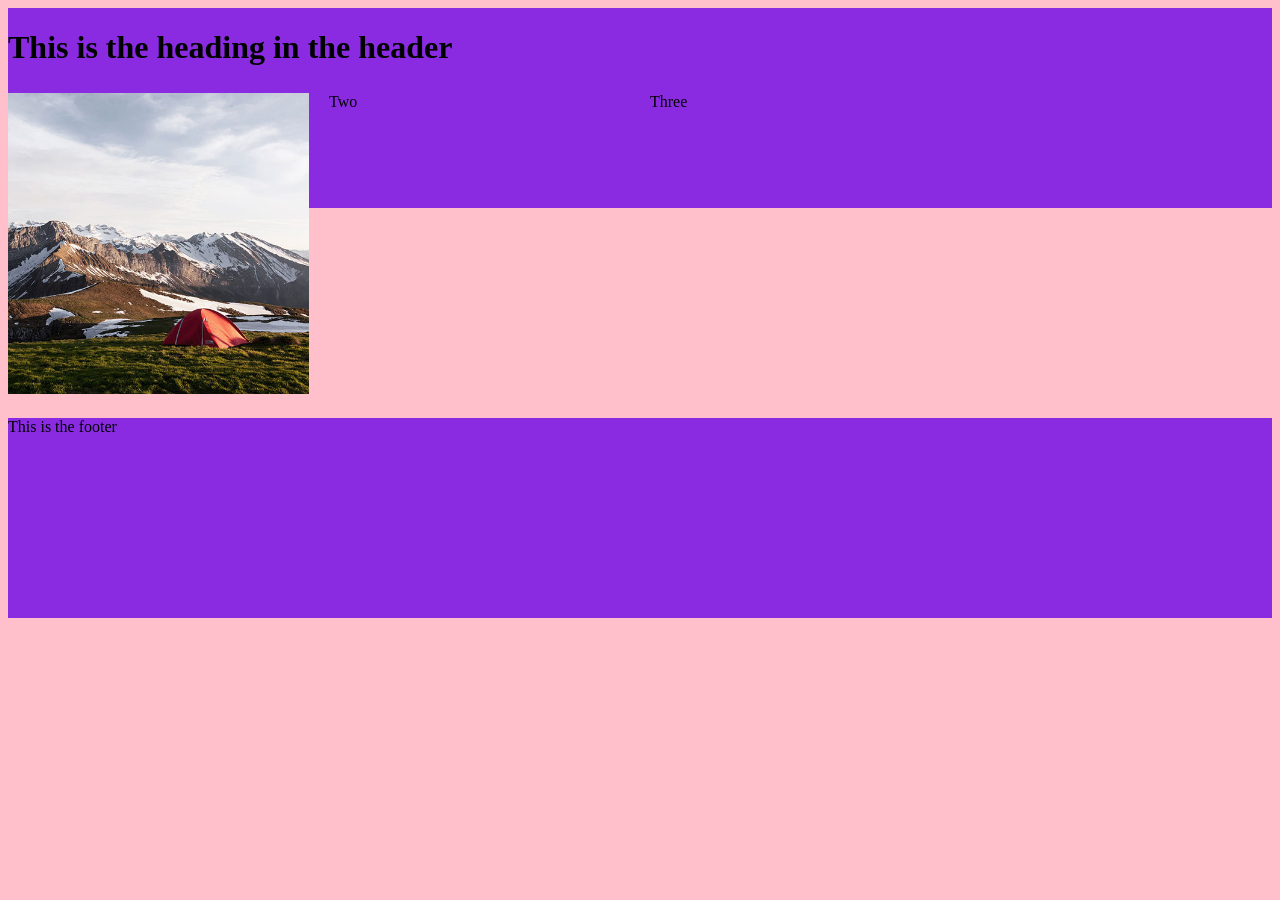
<file: week4ice/index.html>
<!--Grids ONLY control children! Not grandchildren.
If in main: header section, footer-->

<!DOCTYPE html>
<html lang="en">
<head>
    <meta charset="UTF-8">
    <meta name="viewport" content="width=device-width, initial-scale=1.0">
    <title>Grids and other stuff</title>
    <link rel="stylesheet" href="styles/style.css">
</head>
<body>
    <main>
        <header>
            <h1>This is the heading in the header</h1>
        </header>
        <section><img src="../wwr/images/camping.jpg" alt="Camping"></section>
        <section>Two</section>
        <section>Three</section>

        <footer>This is the footer</footer>
    </main>
</body>
</html>
</file>
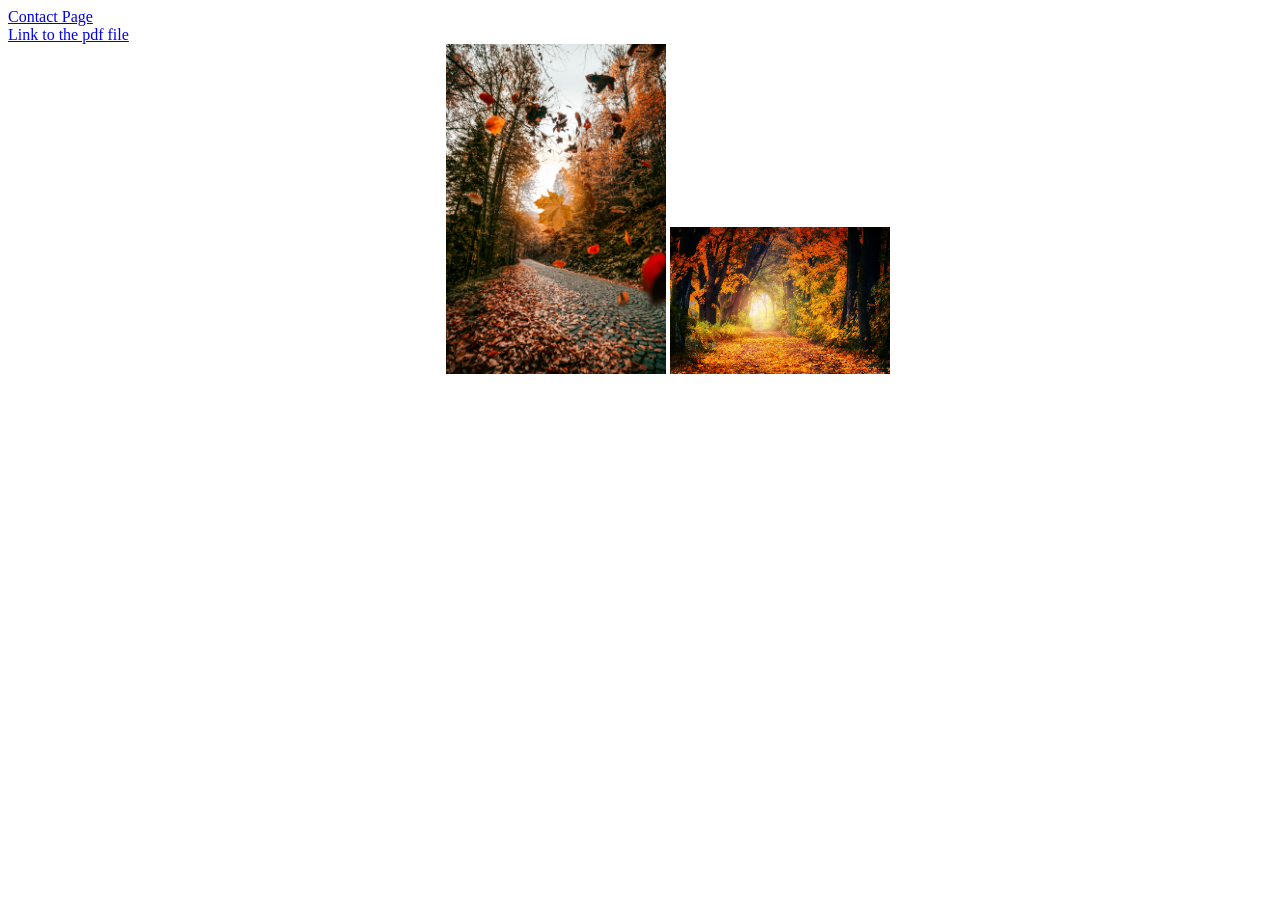
<file: week_3_example/index.html>
<!DOCTYPE html>
<html lang="en">
<head>
    <meta charset="UTF-8">
    <meta name="viewport" content="width=device-width, initial-scale=1.0">
    <title>Document</title>
    <link rel="stylesheet" href="styles/style.css">
</head>
<body>
    <a href="contact.html">Contact Page</a><br>
    <a href="pdfs/thispdf.html" target="_blank">Link to the pdf file</a>
    <article>
    <img src="image1.jpg" alt="This is a picuture of a fall road.">
    <img src="images/image2.jpg" alt="Bright fall road.">
    </article>
    
    <!--
    for block items, centering is margin: 0 auto;
    for inline items, centering is text-align: center;
    example, say you centered the box with margin 0 auto, butr the text
    is still to the lft, use text align center. 
    -->

    

</body>
</html>
</file>
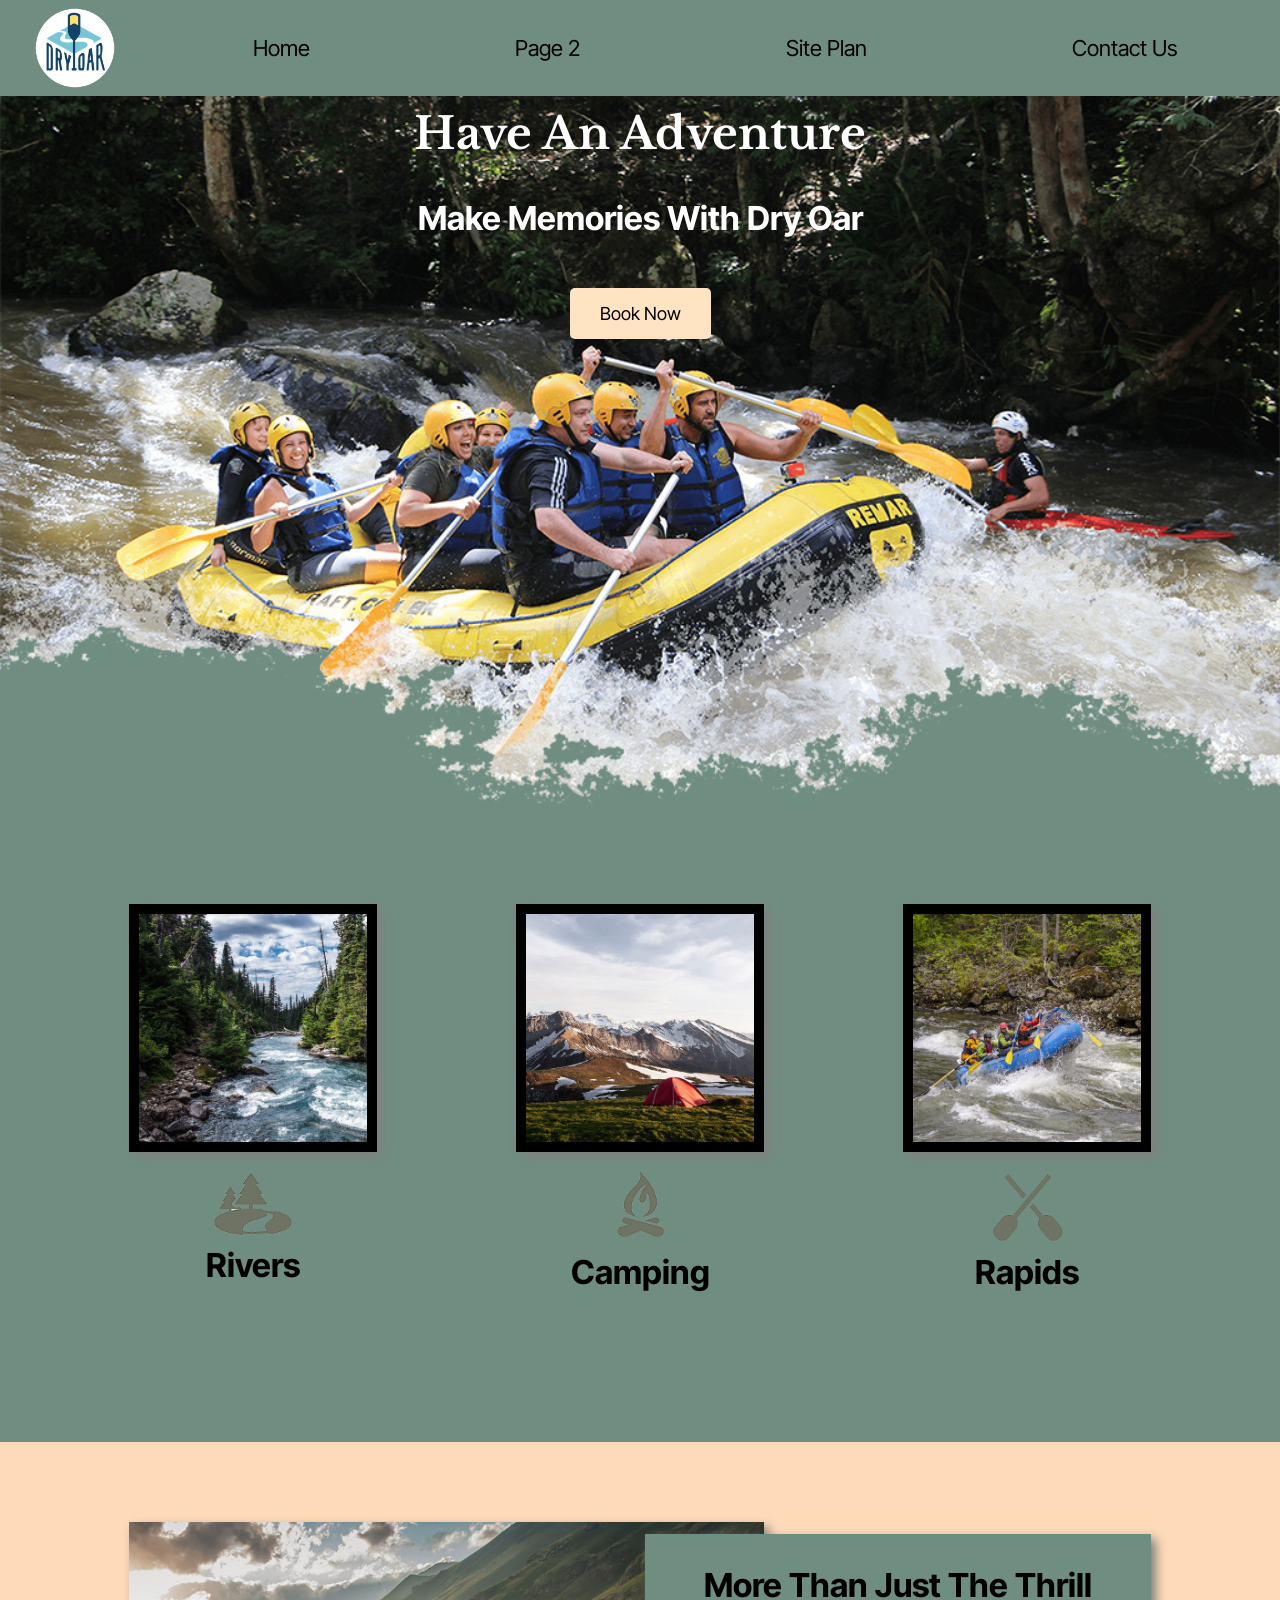
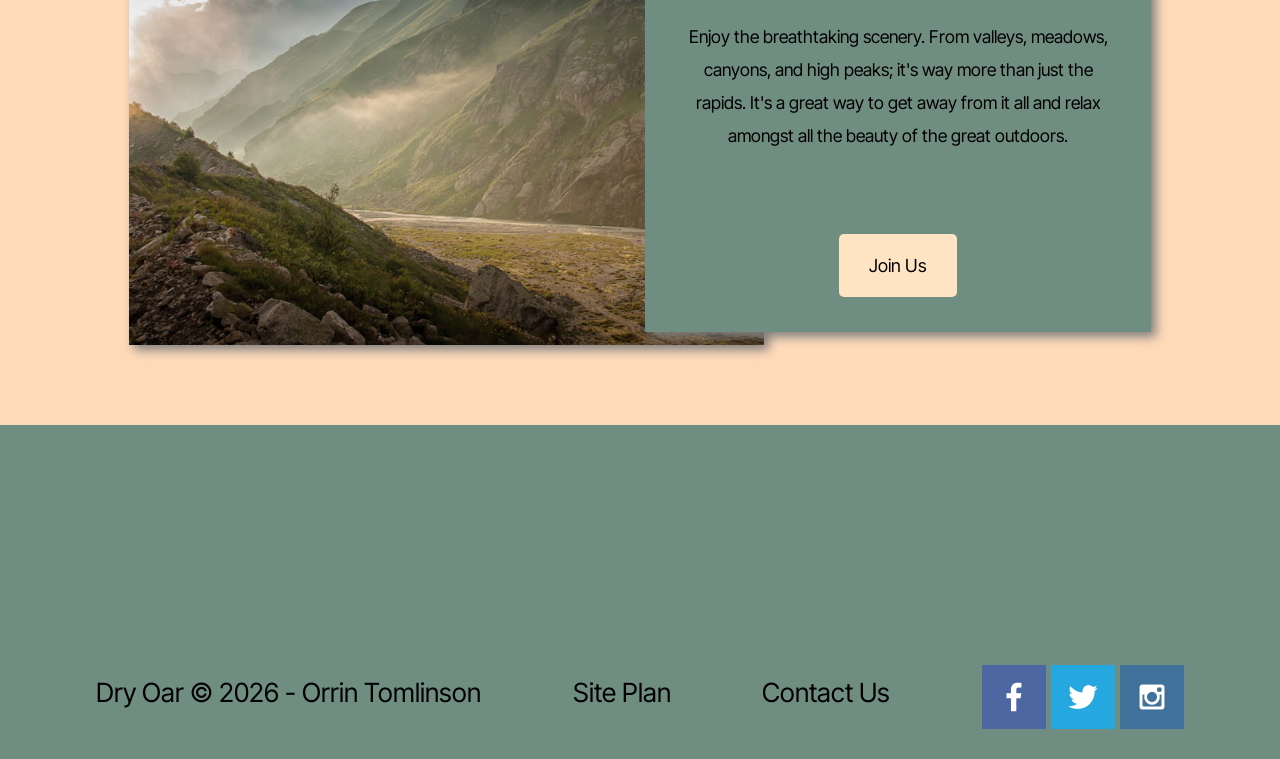
<file: wwr/index.html>
<!DOCTYPE html>
<html lang="en">
<head>
    <meta charset="UTF-8">
    <meta name="viewport" content="width=device-width, initial-scale=1.0">
    <title>Dry Oar Rafting</title>
    <link rel="stylesheet" href="styles/style.css">
    <link rel="preconnect" href="https://fonts.googleapis.com">
    <link rel="preconnect" href="https://fonts.gstatic.com" crossorigin>
    <link href="https://fonts.googleapis.com/css2?family=Inter+Tight:wght@400;700;900&display=swap" rel="stylesheet">
</head>
<body>
    <div id="content">
        <header>
            <a id="logo_link" href="index.html">
                <img class="logo" src="images/logo.png" alt="Dry Oar Logo">
            </a>
            <nav>
                <a href = "index.html" target="_blank">Home</a>
                <a href = "#">Page 2</a>
                <a href = "site_plan_rafting.html" target="_blank">Site Plan</a>
                <a href = "contactus.html" target="_blank">Contact Us</a>
            </nav>
        </header>
        <div id="hero">
            <div id="hero-box">
                <img id="hero-img" src="images/hero.png" alt="People enjoying white water rafting">
            </div>
            <section id="hero-msg">
                <h1 class="home-title">Have An Adventure</h1>
                <h2>Make Memories With Dry Oar</h2>
                <div class="button-box">
                    <a class="book" href="contactus.html">Book Now</a>
                </div>
            </section>
        </div>
        <!--This section is from Part 2 of the assignment.-->
        <main class="home-grid">

            <section class="rivers-card">
                <img class="card-img" src="images/rivers.jpg" alt="river">
                <img class="icon" src="images/river_icon.png" alt="river-icon">
                <h2>Rivers</h2>
            </section>

            <section class="camping-card">
                <img class="card-img" src="images/camping.jpg" alt="camping tent">
                <img class="icon" src="images/fire_icon.png" alt="campfire icon">
                <h2>Camping</h2>
            </section>

            <section class="rapids-card">
                <img class="card-img" src="images/rapids.jpg" alt="rafting boat">
                <img class="icon" src="images/oars.png" alt="oars icons">
                <h2>Rapids</h2>
            </section>

            <div id="background"></div>
            <img class="mountains" src="images/mountains.jpg" alt="Misty mountains">
            <section class="msg">
                <h2>More Than Just The Thrill</h2>
                <p>Enjoy the breathtaking scenery. From valleys, meadows, canyons, and high peaks; it's way more than just the rapids. It's a great way to get away from it all and relax amongst all the beauty of the great outdoors.</p>
                <a class="join" href="rivers.html">Join Us</a>
            </section>

        </main>
        <footer>
            <p>Dry Oar &copy; 2026 - Orrin Tomlinson</p>
            <p><a href="site_plan_rafting.html" target="_blank">Site Plan</a></p>
            <p><a href="contactus.html">Contact Us</a></p>
            <div class="social">
                <a href="https://facebook.com">
                    <img src="images/facebook.png" alt="facebook icon">
                </a>
                <a href="https://twitter.com">
                    <img src="images/twitter.png" alt="twitter icon">
                </a>
                <a href="https://instagram.com">
                    <img src="images/instagram.png" alt="instagram icon">
                </a>
            </div>
        </footer>
    </div>
</body>
</html>
</file>
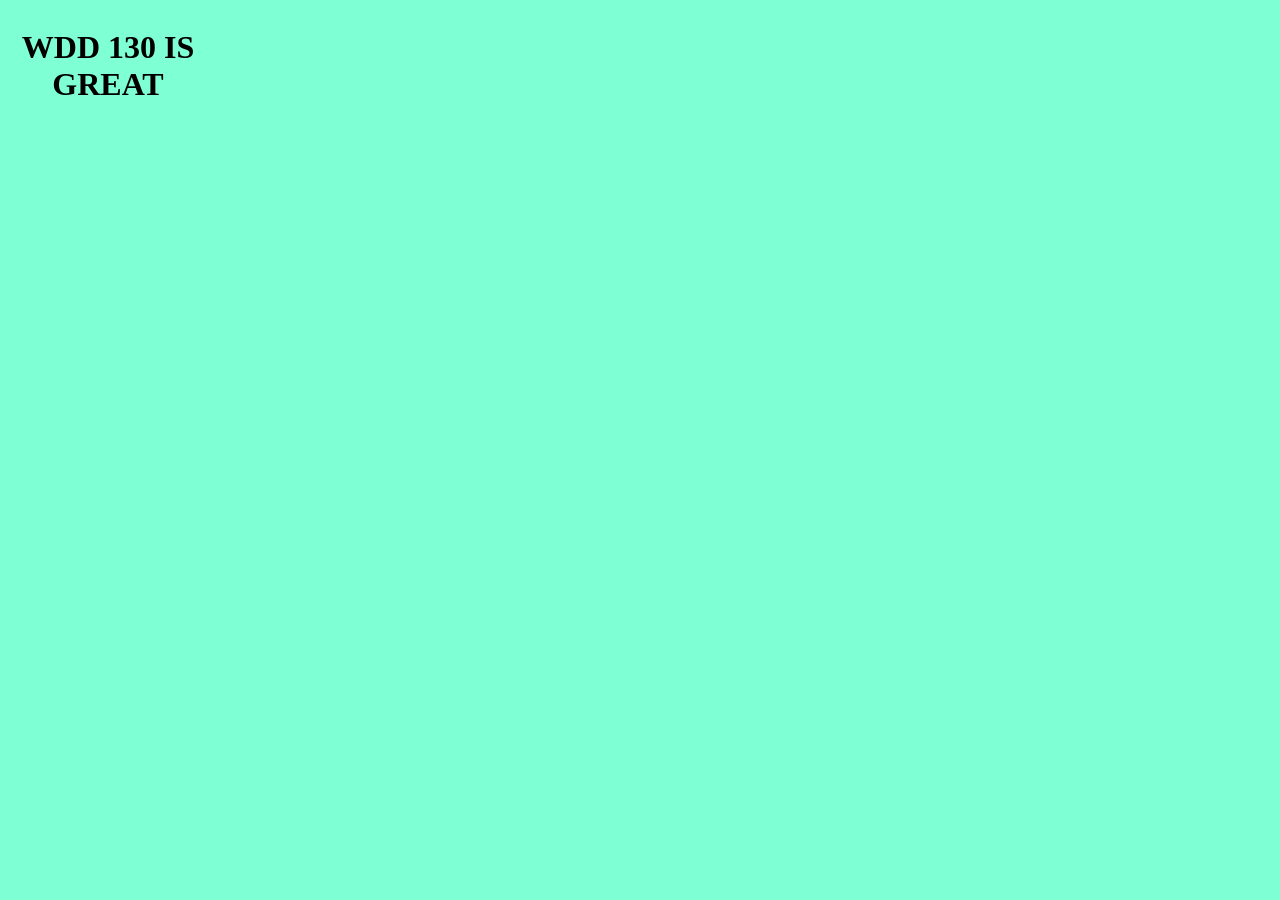
<file: challenge.html>
<!DOCTYPE html>
<html lang="en">
<head>
    <meta charset="UTF-8">
    <meta name="viewport" content="width=device-width, initial-scale=1.0">
    <title>Document</title>
    <link rel="stylesheet" href="challenge.css">
</head>
<body>
    <main>
        <header>
            <h1>WDD 130 IS GREAT</h1>
        </header>
        <footer>

        </footer>
    </main>
</body>
</html>
</file>
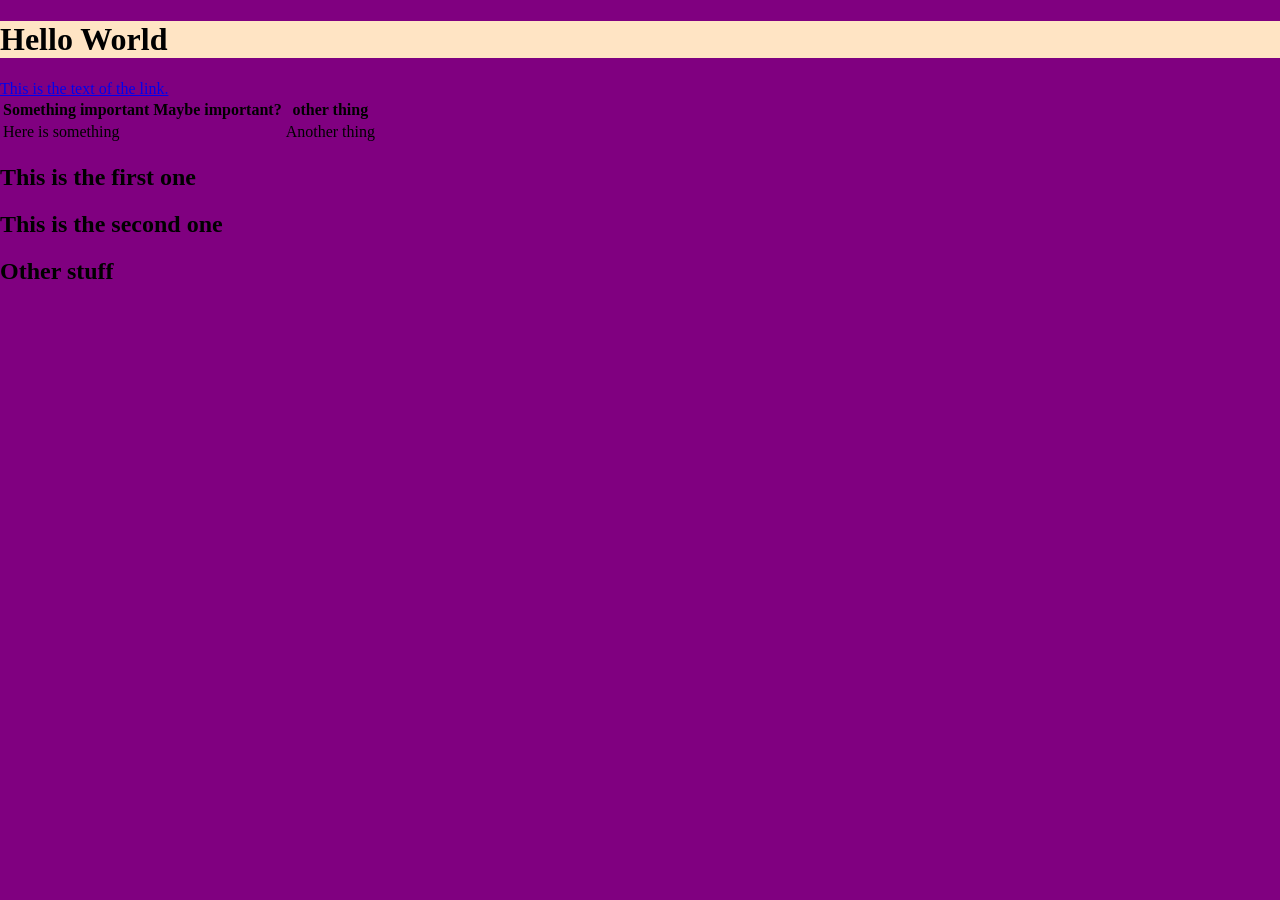
<file: ice2.html>
<!DOCTYPE html>
<html lang="en">
<head>
    <meta charset="UTF-8">
    <meta name="viewport" content="width=device-width, initial-scale=1.0">
    <title>Document</title> 
    <link rel="stylesheet" href="style5.css">
</head>
<body>
    <main>
        <h1>
            Hello World
        </h1>
        <a href="contact.html">This is the text of the link.</a>
        <table>
            <tbody>
                <tr>
                    <th>Something important</th> 
                    <th>Maybe important?</th>
                    <th>other thing</th>
                </tr>
                <tr>
                    <td colspan="2" class="blueberry">Here is something</td>
                    <td>Another thing</td>
                </tr>
            </tbody>
        </table>
        <h2 id="beginnning">This is the first one</h2>
        <h2>This is the second one</h2>
        <h2 class="blueberry">Other stuff</h2>
    </main>
</body>
</html>
</file>
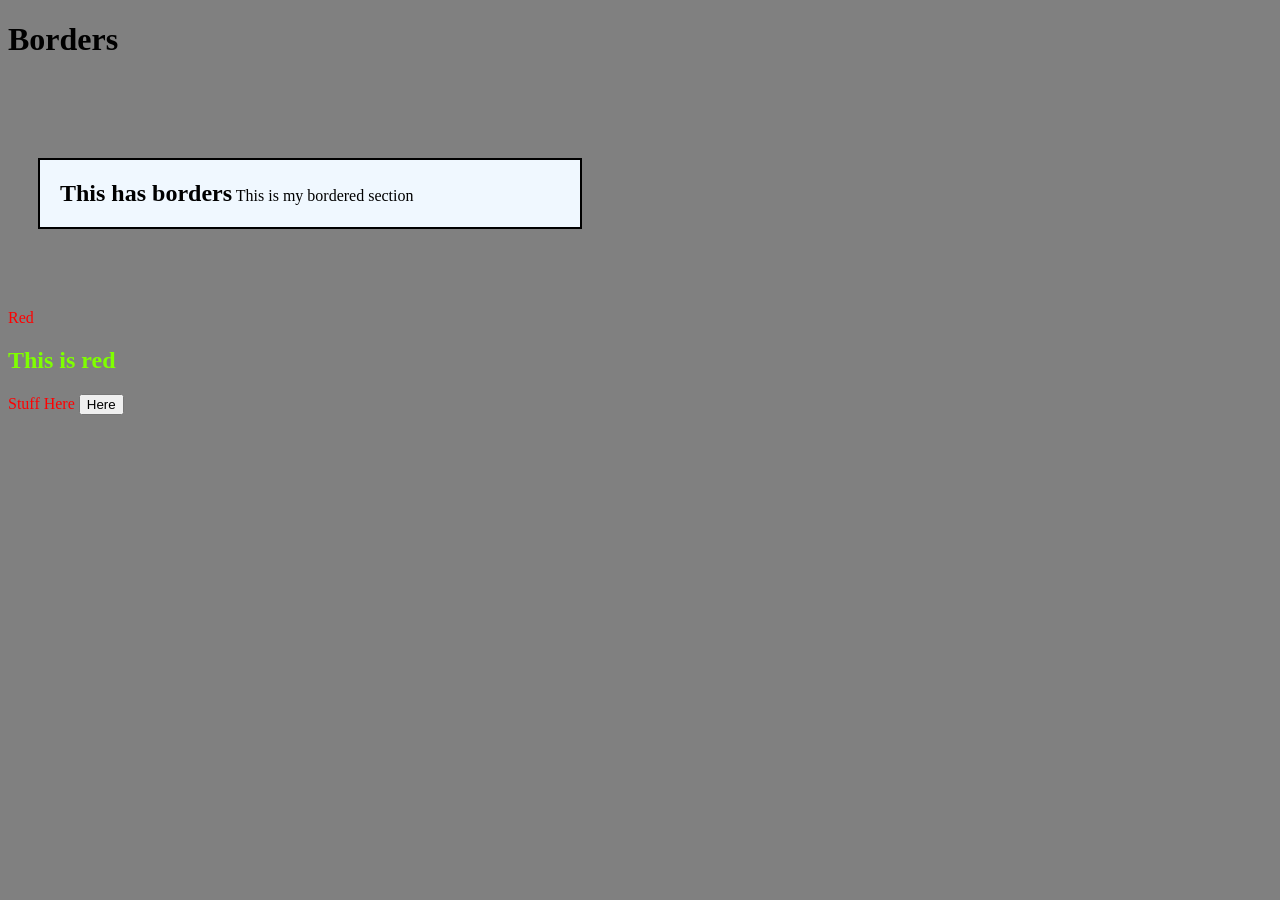
<file: wwr/ice_week_3.html>
<!DOCTYPE html>
<html lang="en">
<head>
    <meta charset="UTF-8">
    <meta name="viewport" content="width=device-width, initial-scale=1.0">
    <title>Borders, Padding, and Margin</title>
    <link rel="stylesheet" href="ice_week_3.css">
</head>
<body>
    <h1>Borders</h1>
    <section class = "bordered">
        <h2 class="hoverer">This has borders</h2>
        This is my bordered section</section>
    <section class="red">Red
        <h2>This is red</h2>
        Stuff Here
        <button>Here</section>
        </section>
</body>
</html>
</file>
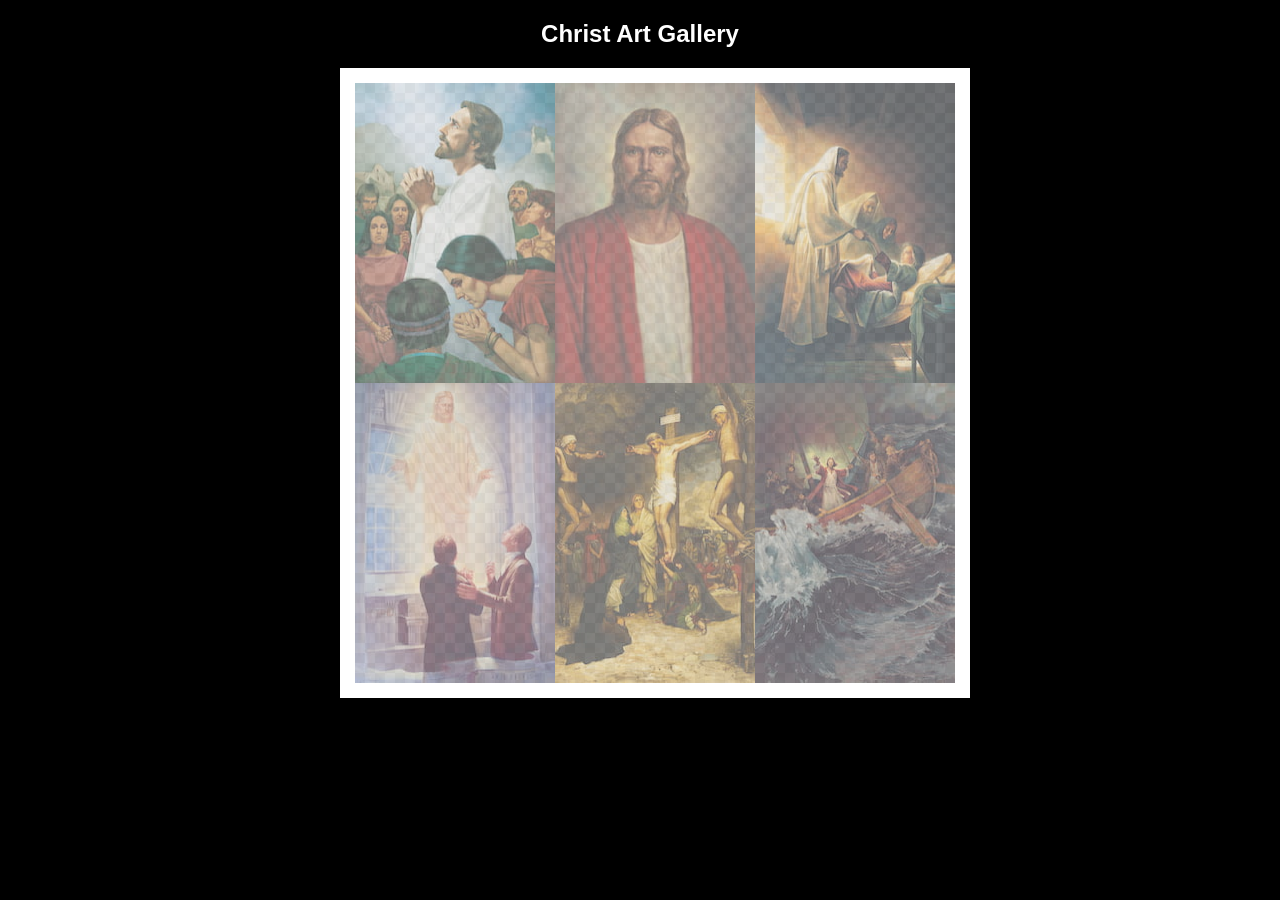
<file: ice_CLASS/gallery/gallery.html>
<!DOCTYPE html>
<html lang="en">
<head>
    <meta charset="UTF-8">
    <meta name="viewport" content="width=device-width, initial-scale=1.0">
    <title>Images of Christ</title>
    <style>
        body {
            background: black;
        }
        #wrapper{
            width: 600px;
            margin: 0 auto;
        }
        nav {
            color: white;
            text-align: center;
            font-family: Haettenschweiler, 'Arial Narrow Bold', sans-serif;
        }
        #gallery{
            display: grid;
            grid-template-columns: 200px 200px 200px;
            border: 15px solid rgb(255, 255, 255);
            width: 100%;
            background-color: #ddd;
            background-image:
                linear-gradient(45deg, #ccc 26%, transparent 26%), 
                linear-gradient(135deg, #ccc 26%, transparent 26%),
                linear-gradient(45deg, transparent 75%, #ccc 75%),
                linear-gradient(135deg, transparent 75%, #ccc 75%);
            background-size: 20px 20px; /* Must be a square */
            background-position: 0 0, 10px 0, 10px -10px, 0px 10px; 
            
        }
        #gallery a {
            cursor: url('images/christus.png'), pointer;
        }
        #gallery img {
            /* make a thumbnail of the image that is 200x300 
               instead of using width and height here to help the page load faster */
            width: 200px; 
            height: 300px;

            opacity:50%;
            display:block;
        }
        #gallery img:hover{
            opacity: 100%;
        }
    </style>
</head>
<body>
    <div id="wrapper">
        <nav>
            <h1>Christ Art Gallery</h1>
        </nav>
        <main>
            <div id="gallery">
                <a href="images/big/img1.jpg"><img src="images/small/img1 (1).jpg" alt="Christ praying with the Nephites" ></a>
                <a href="images/big/img2.jpg"><img src="images/small/img2 (1).jpg" alt="Jesus the Christ" ></a>
                <a href="images/big/img3.jpg"><img src="images/small/img3 (1).jpg" alt="Jesus Raising the Daughter of Jairus" ></a>
                <a href="images/big/img4.jpg"><img src="images/small/img4 (1).jpg" alt="The Lord Appears in the Kirtland Temple" ></a>
                <a href="images/big/img5.jpg"><img src="images/small/img5 (1).jpg" alt="Crucifixion of Jesus Christ" ></a>
                <a href="images/big/img6.jpg"><img src="images/small/img6 (1).jpg" alt="Jesus Calms the Storm" ></a>
            </div>
        </main>
    </div>
</body>
</html>
</file>
<file: week4ice/styles/style.css>
body {
    background: pink;
}

main {
    display: grid;
    grid-template-columns: 1fr 1fr 1fr 1fr;
    gap: 20px;
    grid-template-rows: 65px;
}

header, footer {
    grid-column: 1/-1;
    background-color: blueviolet;
    height: 200px;
}



img {
    width: 100%
}
</file>
<file: week_3_example/styles/style.css>
img {
    width: 220px;
    padding: 0;
    margin: 0;
    border: 0;
}

article {
    width: 500px;
    text-align: right;
    margin: 0 auto;
}
</file>
<file: wwr/styles/style.css>
@import url('https://fonts.googleapis.com/css2?family=Inter+Tight:wght@400;700;900&display=swap');
@import url('https://fonts.googleapis.com/css2?family=Inter+Tight:ital,wght@0,100..900;1,100..900&family=Libre+Baskerville:ital,wght@0,400..700;1,400..700&family=Nunito:ital,wght@0,200..1000;1,200..1000&display=swap');

body {
    background-color: #708d81;
    font-family: "Inter Tight", Helvetica, sans-serif;
    font-size: 22px;
    margin: 0;
    padding: 0;
}

.logo {
    width: 80px;
}

nav {
    display: flex;
    justify-content: space-around;
}

#content {
    max-width: 1600px;
    margin: 0 auto;
    position: relative;
}

nav a {
    text-align: center;
    color: black;
    text-decoration: none;
    padding: 35px;
}

#hero-msg, #hero-msg h1, #hero-msg h2, #hero-msg h3, #hero-msg h4 {
    text-align: center;
    color: white;
}

#hero-msg {
    grid-column: 2/3;
    grid-row: 1/2;
    margin-top: 100px;
}

#hero-img {
    width: 100%;
}

#hero-box {
    grid-column: 1/4;
    grid-row: 1/3;
    z-index: -1;
}

#hero {
    display: grid;
    grid-template-columns: 1fr 3fr 1fr;
    margin-top: -100px;
}

.button-box {
    text-align: center;
}

main section {
    text-align: center;
}

.home-grid {
    display: grid;
    grid-template-columns: repeat(10, 1fr);
    grid-template-rows: auto auto 100px 80px auto auto auto 80px;
    column-gap: 10px;
}

.card-img, .mountains {
    width: 100%;
}

.rivers-card {
    grid-column: 2/4;
    grid-row: 2/3;
}

.camping-card {
    grid-column: 5/7;
    grid-row: 2/3;
}

.rapids-card {
    grid-column: 8/10;
    grid-row: 2/3;
}

#background {
    grid-column: 1/11;
    grid-row: 4/9;
    background-color: peachpuff
}

.mountains {
    width: 100%;
    grid-column: 2/7;
    grid-row: 5/8;
    box-shadow: 5px 5px 10px gray;
}

.msg {
    padding: 35px;
    grid-column: 6/10;
    grid-row: 6/7;
    box-shadow: 5px 5px 10px gray;
}

.home-title {
    color: black;
    font-family: "Libre Baskerville", Helvetica, sans-serif;
    font-size:2em;
    margin-top: 10px;
}

h4 {
    color: #000000;
}

h2 {
    margin: 0;
}

header {
    display: grid;
    grid-template-columns: 150px auto;
}

header {
    background-color: #708d81;
}

nav a:hover {
    background-color: #708d81;
    color: #000000;
}

.book, .join {
    background-color: bisque;
    color: #000000;
    text-decoration: none;
    font-size: 18px;
    padding: 15px 30px;
    margin-top: 50px;
    border-radius: 5px;
    display: inline-block;
}

.book:hover, .join:hover {
    background-color: #708d81;
    color: #000000;
}

.msg {
    background-color: #708d81;
    line-height: 1.5em;
    padding: 35px;
}

.msg h2 {
    color: #000000;

}

.msg p {
    color: #000000;
    font-size: .8em;
    padding-bottom: 15px;
}

footer {
    background-color: #708d81;
    color:#000000;
    padding: 25px 50px;
    margin-top: 200px;
    display: flex;
    justify-content: space-around;
    align-items: center;
}

footer p {
    font-size: 1.2em;
}

footer .social img {
    padding-top: 15px;
}

footer a {
    color: #000000;
    text-decoration: none;
}

footer a:hover {
    color: #000000;
}

footer p a:hover {
    text-decoration: underline;
}

.icon {
    width: 80px;
    padding-top: 10px;
}

#hero-img {
    width: 100%;
}

#logo_link {
    padding-top: 5px;
    justify-self: center;
    align-self: center;
}

.rivers-card, .camping-card, .rapids-card {
    margin: 50px 0;
    align-self: start;
}

.card-img {
    width: 100%;
    box-sizing: border-box;
    border: 10px solid black; 
    transition: transform .5s;
    box-shadow: 5px 5px 10px gray;
}

.card-img {
    aspect-ratio: 1 / 1;
    object-fit: cover;
}

.card-img:hover{
    opacity: .6;
    transform: scale(1.1);
}













@media screen and (max-width: 900px) {
    #hero, .home-grid {
        display: block;
        height: auto;
    }
    nav, footer {
        flex-direction: column;
    }
    nav a {
        display: block;
        padding: 15px;
    }
    #hero {
        margin-top: 0;
    }
    #hero-msg {
        margin-top: 0;
    }
    #hero-msg h4 {
        display: none;
    }
    #hero-msg h1, #hero-msg h2 {
        color: black;
    }

    .home-title {
        font-size: 25px;
    }
    .rivers-card, .camping-card, .rapids-card { 
        margin: 50px auto;
        width: 60%;
    }
    #background {
        display: none;
    }
    .mountains, .msg {
        width: 80%;
        display: block;
        margin: 0 auto;
    }
    footer {
        margin-top: 25px;
    }
}
</file>
<file: challenge.css>
body {
    background-color: aquamarine;
}

main {
    display: grid;
    grid-template-columns: 200px 1fr 200px;
}

h1 {
    text-align: center;
    grid-column: 2/2;
}
</file>
<file: style5.css>
body {
    background-color: purple;
    margin: 0;
}
h1 {
    background-color: bisque;
    font-size: 80 px
}
</file>
<file: wwr/ice_week_3.css>
body {
    background-color: grey
}

.bordered {
    background-color: aliceblue;
    border: solid 2px black;
    margin: 30px;
    padding: 20px;
    width: 500px;
}   

.red {
    h2 {
        color: chartreuse
    }
    color: red;
    padding-top: 50px;
}

h1 { 
    margin-bottom: 100px;
}

.hoverer {
    display: inline;
    border: 50px;
    border-color: violet;
}

.hoverer:hover {
    color: cadetblue
}

span {
    background-color: rgb(16, 215, 234);
    display: ;
}
</file>
